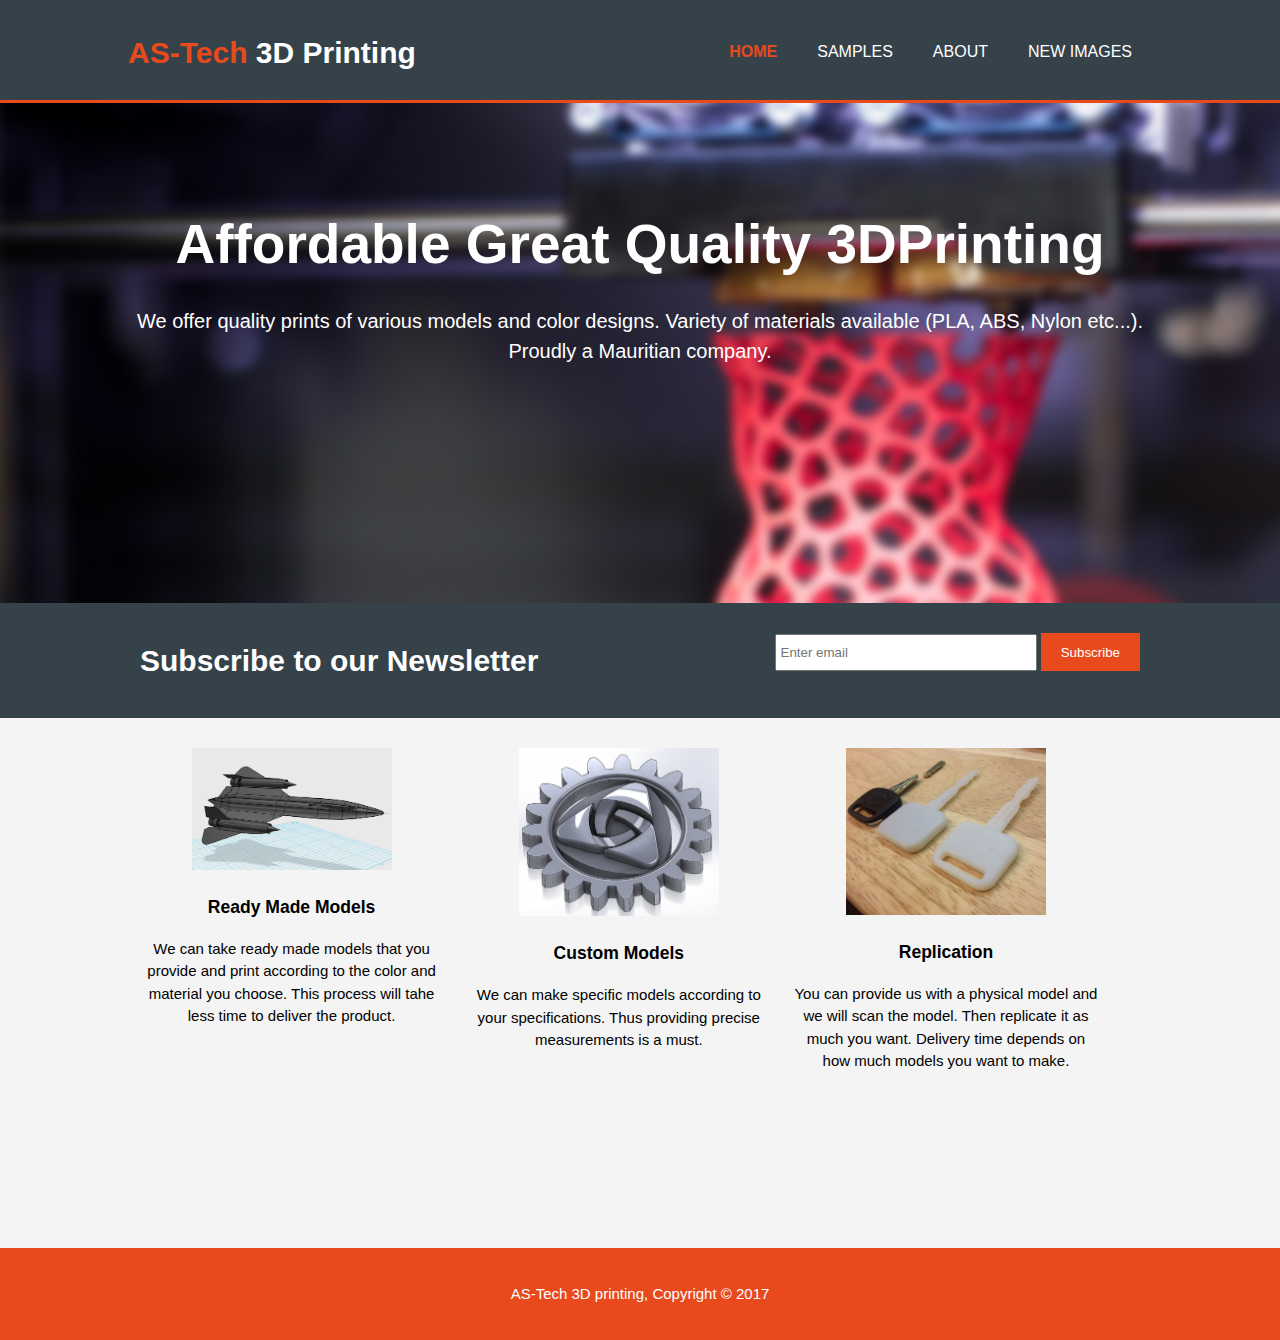
<file: index.html>
<!DOCTYPE html>
<html>

<head>
    <meta charset="utf-8">
    <meta name="viewport" content="width=device-width">
    <meta name="description" content="Affordable and professional 3D Printing">
    <meta name="keywords" content="3d printing, mauritius">
    <meta name="author" content="ASD">
    <title>ASD 3D printing | Welcome</title>
    <link rel="stylesheet" href="./css/style.css">
</head>

<body>
    <header>
        <div class="container">
            <div id="branding">
                <h1> <span class="highlight"> AS-Tech </span> 3D Printing </h1>
            </div>
            <nav>
                <ul>
                    <li class="current"><a href="index.html"> Home </a> </li>
                    <li><a href="samples.html"> Samples </a> </li>
                    <li><a href="about.html"> About </a> </li>
                    <li><a href="image.html"> New Images </a> </li>

                </ul>
            </nav>
        </div>
    </header>

    <section id="showcase">
        <div class="container">
            <h1> Affordable Great Quality 3DPrinting</h1>
            <p> We offer quality prints of various models and color designs. Variety of materials available (PLA, ABS, Nylon etc...). Proudly a Mauritian company.</p>
        </div>
    </section>

    <section id="newsletter">
        <div class="container">
            <h1> Subscribe to our Newsletter</h1>
            <form>
                <input type="email" placeholder="Enter email">
                <button type="submit" class="button_1">Subscribe</button>
            </form>
        </div>
    </section>

    <section id="boxes">
        <div class="container">
            <div class="box">
                <img src="./img/logo_html.png">
                <h3>Ready Made Models </h3>
                <p> We can take ready made models that you provide and print according to the color and material you choose. This process will tahe less time to deliver the product. </p>
            </div>

            <div class="box">
                <img src="./img/logo_css.png">
                <h3> Custom Models</h3>
                <p> We can make specific models according to your specifications. Thus providing precise measurements is a must. </p>
            </div>

            <div class="box">
                <img src="./img/logo_brush.png">
                <h3>Replication </h3>
                <p> You can provide us with a physical model and we will scan the model. Then replicate it as much you want. Delivery time depends on how much models you want to make. </p>
            </div>
        </div>
    </section>

    <footer>
        <p> AS-Tech 3D printing, Copyright &copy; 2017 </p>
    </footer>

</body>

</html>
</file>
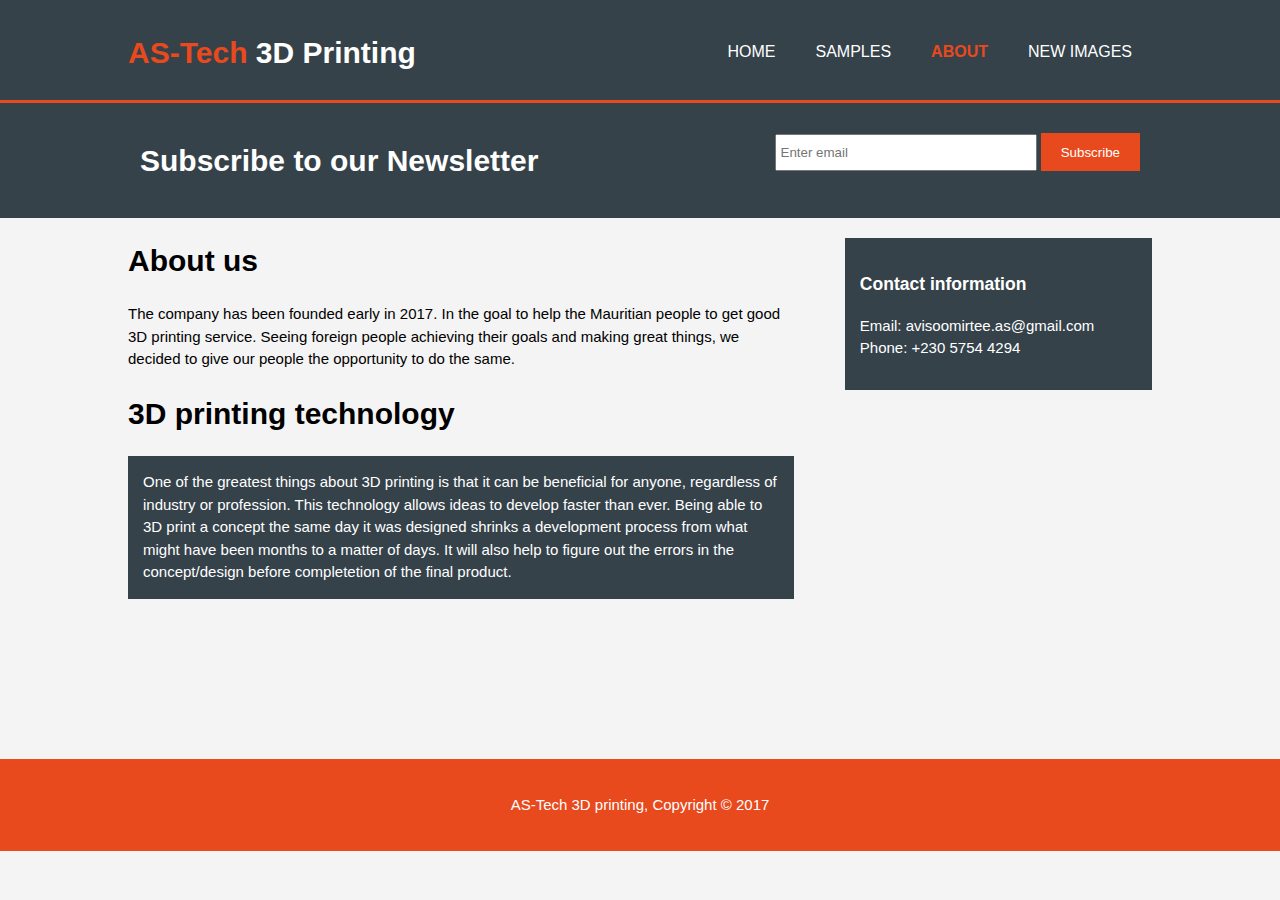
<file: about.html>
<!DOCTYPE html>
<html>

<head>
    <meta charset="utf-8">
    <meta name="viewport" content="width=device-width">
    <meta name="description" content="Affordable and professional 3D Printing">
    <meta name="keywords" content="3d printing, mauritius">
    <meta name="author" content="ASD">
    <title>ASD 3D printing | About</title>
    <link rel="stylesheet" href="./css/style.css">
</head>

<body>
    <header>
        <div class="container">
            <div id="branding">
                <h1> <span class="highlight"> AS-Tech </span> 3D Printing </h1>
            </div>
            <nav>
                <ul>
                    <li><a href="index.html"> Home </a> </li>
                    <li><a href="samples.html"> Samples </a> </li>
                    <li class="current"><a href="about.html"> About </a> </li>
                    <li><a href="image.html"> New Images </a> </li>

                </ul>
            </nav>
        </div>
    </header>


    <section id="newsletter">
        <div class="container">
            <h1> Subscribe to our Newsletter</h1>
            <form>
                <input type="email" placeholder="Enter email">
                <button type="submit" class="button_1">Subscribe</button>
            </form>
        </div>
    </section>

    <section id="main">
        <div class="container">
            <article id="main_col">
                <h1 class="page-title"> About us</h1>
                <p>
                    The company has been founded early in 2017. In the goal to help the Mauritian people to get good 3D printing service. Seeing foreign people achieving their goals and making great things, we decided to give our people the opportunity to do the same.
                </p>
                <h1> 3D printing technology </h1>
                <p class="dark">
                    One of the greatest things about 3D printing is that it can be beneficial for anyone, regardless of industry or profession. This technology allows ideas to develop faster than ever. Being able to 3D print a concept the same day it was designed shrinks
                    a development process from what might have been months to a matter of days. It will also help to figure out the errors in the concept/design before completetion of the final product.

                </p>
            </article>

            <aside id="sidebar">
                <div class="dark">
                    <h3> Contact information</h3>
                    <p>
                        Email: avisoomirtee.as@gmail.com Phone: +230 5754 4294
                    </p>
                </div>
            </aside>
        </div>
    </section>

    <footer>
        <p> AS-Tech 3D printing, Copyright &copy; 2017 </p>
    </footer>

</body>

</html>
</file>
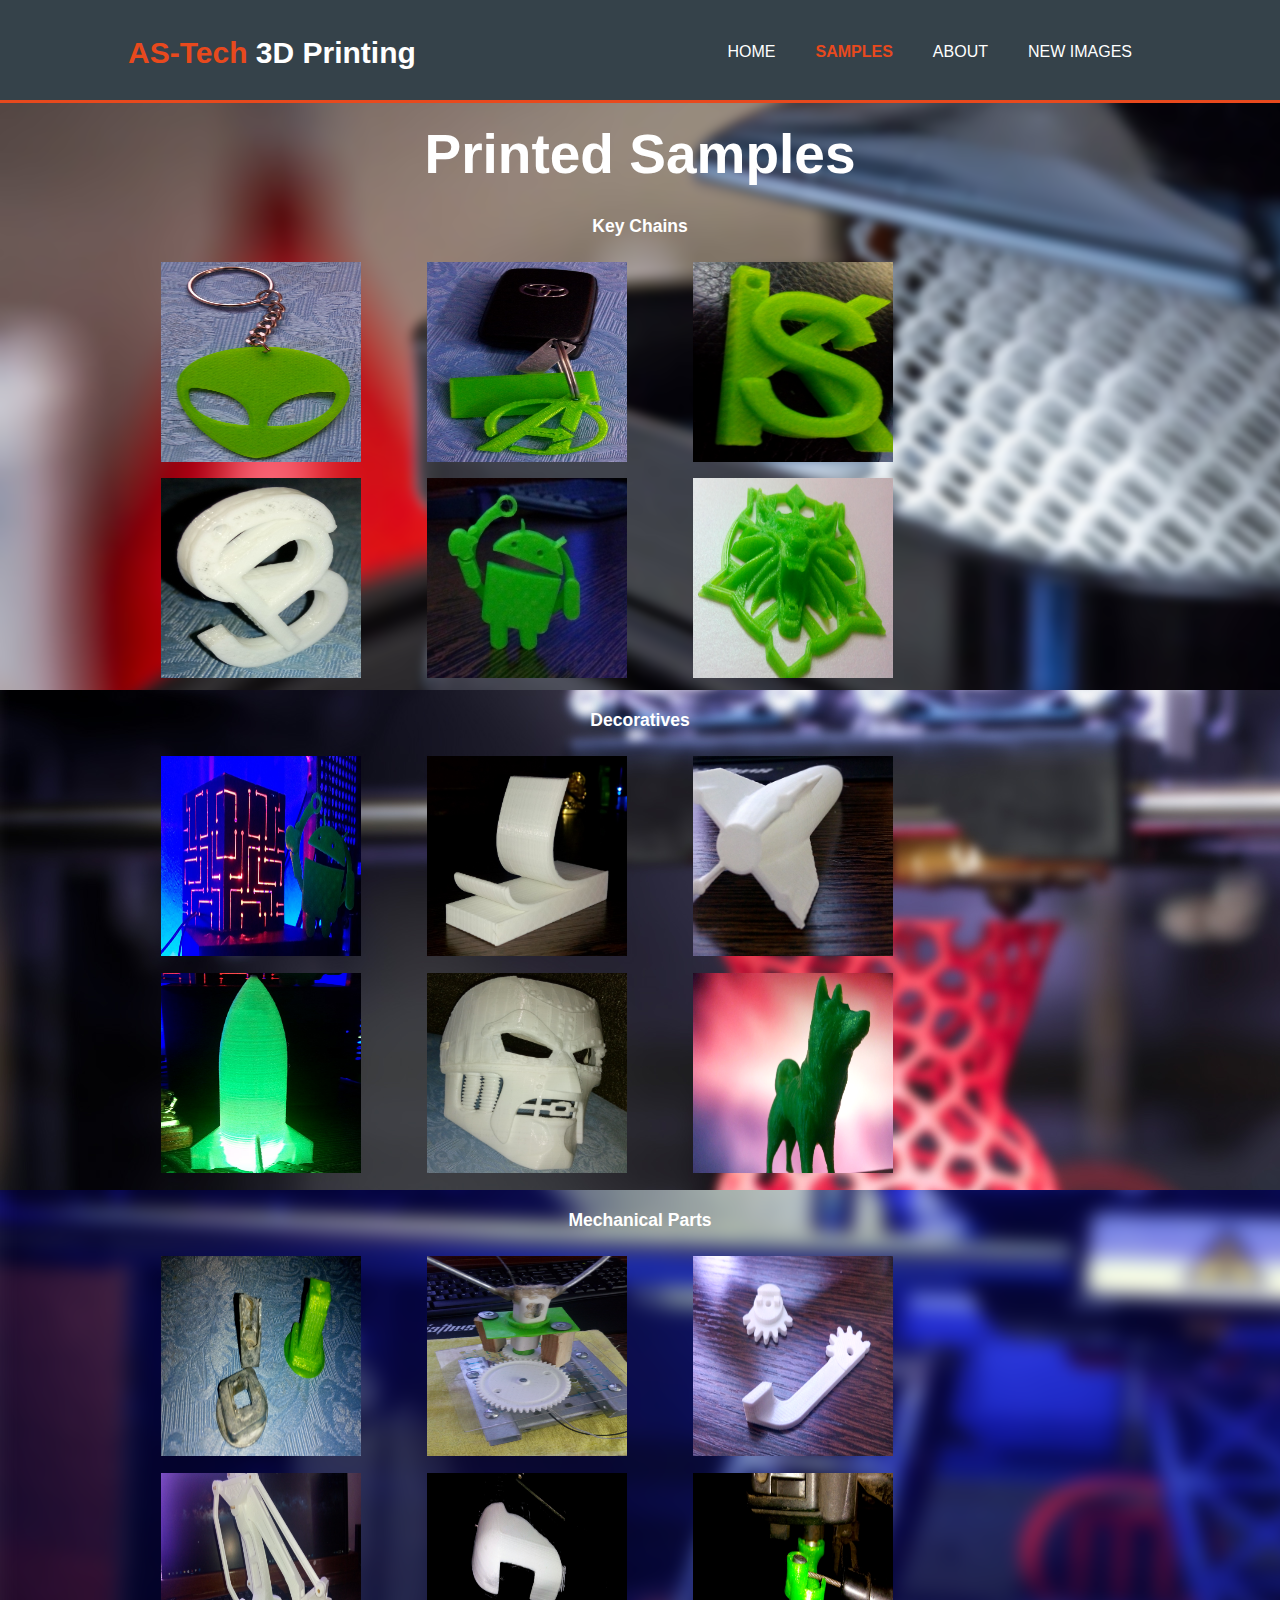
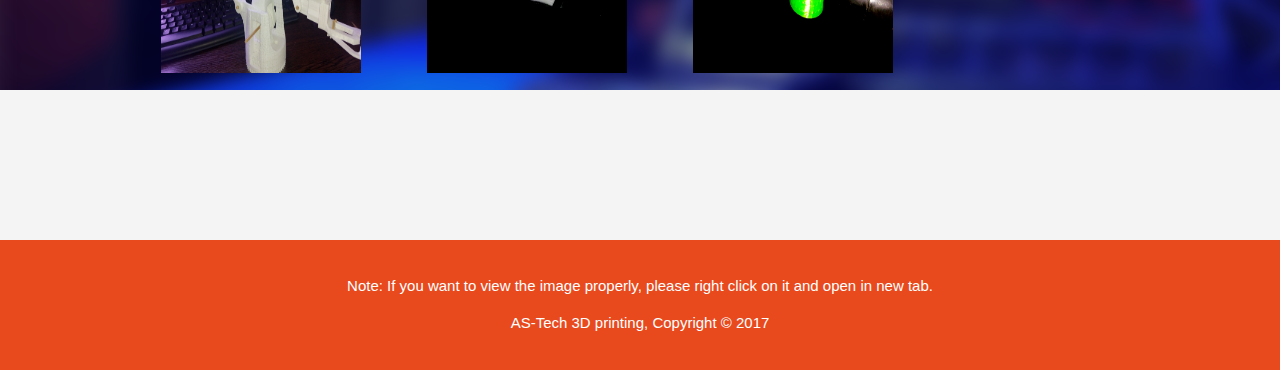
<file: samples.html>
<!DOCTYPE html>
<html>

<head>
    <meta charset="utf-8">
    <meta name="viewport" content="width=device-width">
    <meta name="description" content="Affordable and professional 3D Printing">
    <meta name="keywords" content="3d printing, mauritius">
    <meta name="author" content="ASD">
    <title>ASD 3D printing | About</title>
    <link rel="stylesheet" href="./css/style.css">
</head>

<body>
    <header>
        <div class="container">
            <div id="branding">
                <h1> <span class="highlight"> AS-Tech </span> 3D Printing </h1>
            </div>
            <nav>
                <ul>
                    <li><a href="index.html"> Home </a> </li>
                    <li class="current"><a href="samples.html"> Samples </a> </li>
                    <li><a href="about.html"> About </a> </li>
                    <li><a href="image.html"> New Images </a> </li>

                </ul>
            </nav>
        </div>
    </header>
    <section id="showbacks">

        <section id="xboxes">
            <div class="container">
                <h1> Printed Samples </h1>
                <section>
                    <h3> Key Chains</h3>
                    <div class="xbox">

                        <img style="  display:inline" src="./img/alien.jpg" width="300" height="200">
                    </div>

                    <div class="xbox">

                        <img style="  display:inline" src="./img/A.jpg" width="300" height="200">
                    </div>

                    <div class="xbox">

                        <img style="  display:inline" src="./img/ks.jpg" width="300" height="200">
                    </div>

                    <div class="xbox">
                        <img style="  display:inline" src="./img/sp.jpg" width="300" height="200">

                    </div>

                    <div class="xbox">

                        <img style="  display:inline" src="./img/android.jpg" width="300" height="200">
                    </div>

                    <div class="xbox">

                        <img style="  display:inline" src="./img/witcher.jpg" width="300" height="200">
                    </div>

                </section>
            </div>
        </section>
    </section>


    <section id="showcase">
        <section id="xboxes">
            <div class="container">
                <section>
                    <h3> Decoratives </h3>



                    <div class="xbox">

                        <img src="./img/cube.jpg" width="300" height="200">
                    </div>

                    <div class="xbox">
                        <img src="./img/pholder.jpg" width="300" height="200">
                    </div>

                    <div class="xbox">
                        <img src="./img/rocket.jpg" width="300" height="200">
                    </div>

                    <div class="xbox">
                        <img src="./img/rock.jpg" width="300" height="200">
                    </div>

                    <div class="xbox">
                        <img src="./img/mask.jpg" width="300" height="200">
                    </div>

                    <div class="xbox">
                        <img src="./img/dog.jpg" width="300" height="200">
                    </div>

                </section>
            </div>
        </section>
    </section>


    <section id="showcases">
        <section id="xboxes">
            <div class="container">
                <section>
                    <h3> Mechanical Parts</h3>

                    <div class="xbox">
                        <a>
                            <href="./img/door.jpg"> <img src="./img/door.jpg" width="300" height="200"> </a>
                    </div>

                    <div class="xbox">
                        <img src="./img/gear.jpg" width="300" height="200">
                    </div>

                    <div class="xbox">
                        <img src="./img/mech.jpg" width="300" height="200">
                    </div>

                    <div class="xbox">
                        <img src="./img/robo.jpg" width="300" height="200">
                    </div>

                    <div class="xbox">
                        <img src="./img/laptop.jpg" width="300" height="200">
                    </div>

                    <div class="xbox">
                        <img src="./img/moto.jpg" width="300" height="200">
                    </div>




                </section>
            </div>
        </section>
    </section>


    <footer>
        <p> Note: If you want to view the image properly, please right click on it and open in new tab. </p>
        <p> AS-Tech 3D printing, Copyright &copy; 2017 </p>
    </footer>

</body>

</html>
</file>
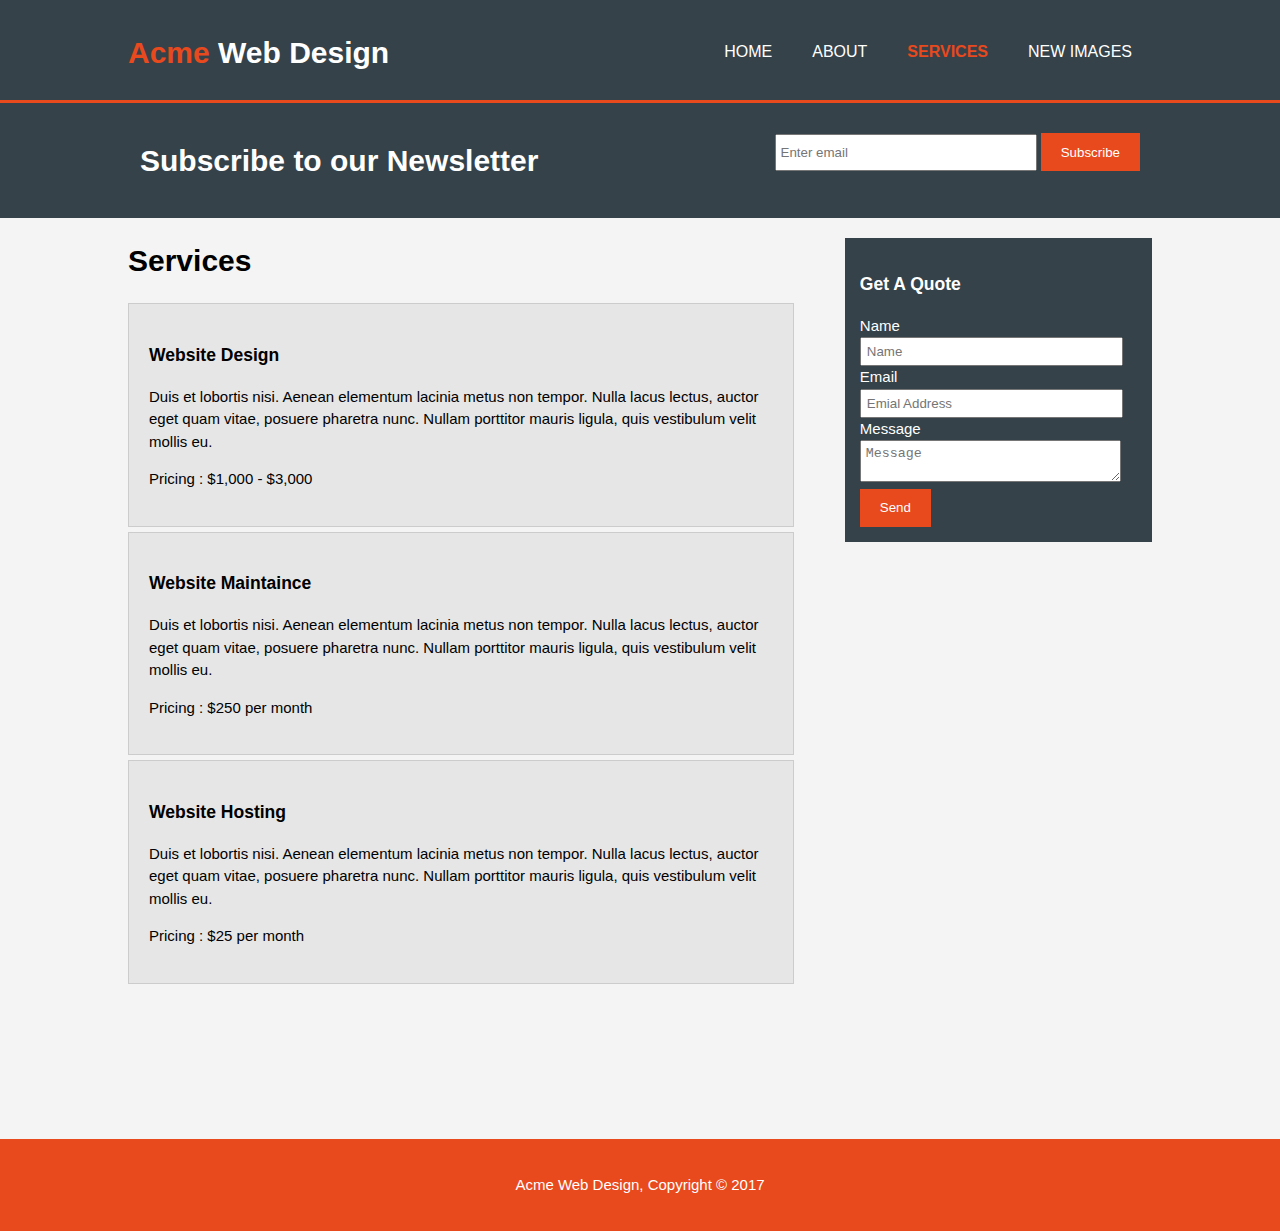
<file: services.html>
<!DOCTYPE html>
<html>

<head>
    <meta charset="utf-8">
    <meta name="viewport" content="width=device-width">
    <meta name="description" content="Affordable and professional 3D Printing">
    <meta name="keywords" content="3d printing, mauritius">
    <meta name="author" content="ASD">
    <title>Acme Web design | Services</title>
    <link rel="stylesheet" href="./css/style.css">
</head>

<body>
    <header>
        <div class="container">
            <div id="branding">
                <h1> <span class="highlight"> Acme </span> Web Design </h1>
            </div>
            <nav>
                <ul>
                    <li><a href="index.html"> Home </a> </li>
                    <li><a href="about.html"> About </a> </li>
                    <li class="current"> <a href="services.html"> Services </a> </li>
                    <li><a href="image.html"> New Images </a> </li>
                </ul>
            </nav>
        </div>
    </header>


    <section id="newsletter">
        <div class="container">
            <h1> Subscribe to our Newsletter</h1>
            <form>
                <input type="email" placeholder="Enter email">
                <button type="submit" class="button_1">Subscribe</button>
            </form>
        </div>
    </section>

    <section id="main">
        <div class="container">
            <article id="main_col">
                <h1 class="page-title"> Services</h1>
                <ul id="services">
                    <li>
                        <h3> Website Design </h3>
                        <p>Duis et lobortis nisi. Aenean elementum lacinia metus non tempor. Nulla lacus lectus, auctor eget quam vitae, posuere pharetra nunc. Nullam porttitor mauris ligula, quis vestibulum velit mollis eu. </p>
                        <p> Pricing : $1,000 - $3,000 </p>
                    </li>
                    <li>
                        <h3> Website Maintaince </h3>
                        <p>Duis et lobortis nisi. Aenean elementum lacinia metus non tempor. Nulla lacus lectus, auctor eget quam vitae, posuere pharetra nunc. Nullam porttitor mauris ligula, quis vestibulum velit mollis eu. </p>
                        <p> Pricing : $250 per month </p>
                    </li>
                    <li>
                        <h3> Website Hosting </h3>
                        <p>Duis et lobortis nisi. Aenean elementum lacinia metus non tempor. Nulla lacus lectus, auctor eget quam vitae, posuere pharetra nunc. Nullam porttitor mauris ligula, quis vestibulum velit mollis eu. </p>
                        <p> Pricing : $25 per month </p>
                    </li>
                </ul>
            </article>

            <aside id="sidebar">
                <div class="dark">
                    <h3> Get A Quote </h3>
                    <form class="quote">
                        <div>
                            <label>Name</label><br>
                            <input type="text" placeholder="Name">
                        </div>
                        <div>
                            <label>Email</label><br>
                            <input type="email" placeholder="Emial Address">
                        </div>
                        <div>
                            <label>Message</label><br>
                            <textarea placeholder="Message"></textarea>
                        </div>
                        <button class="button_1" type="submit">Send</button>
                    </form>

                </div>
            </aside>
        </div>
    </section>

    <footer>
        <p> Acme Web Design, Copyright &copy; 2017 </p>
    </footer>

</body>

</html>
</file>
<file: css/style.css>
body{    
    font: 15px/1.5 Arial, Helvetica, sans-serif;
    padding: 0;
    margin: 0;
    background-color: #f4f4f4;
}

/*Global */
.container{
    width: 80%;
    margin: auto;
    overflow: hidden;
}

 ul{
    margin: 0;
    padding: 0;
}


.button_1{
    height: 38px;
    background: #e8491d;
    border: 0;
    padding-left: 20px;
    padding-right: 20px;
    color: #ffffff;
}

.dark{
    padding: 15px;
    background: #35424a;
    color: white;
    margin-top: 10px;
    margin-bottom: 10px;
}
/* header */
header{
    background: #35424a;
    color: #ffffff;
    padding-top: 30px;
    min-height: 70px;
    border-bottom: #e8491d 3px solid;

}

header a{
color: #ffffff;
text-decoration: none;
text-transform: uppercase;
font-size: 16px;
}



header li{
    float: left;
    display: inline;
    padding: 0 20px 0 20px;
}


header #branding{
    float: left;
}

header #branding h1{
    margin: 0;
}

header nav{
    float: right;
    margin-top: 10px;
}

header .highlight, header .current a{
    color: #e8491d;
    font-weight: bold;
    
}

header a:hover{
    color: #cccccc;
    font-weight: bold;
}

/*  samples back ground */
#showback{
    min-height: 500px;
    background: url('../img/second.png') no-repeat 0 -200px;

    
    text-align: center;
    color: #ffffff;
   
}

#showbacks{
    min-height: 500px;
    background: url('../img/second.png') no-repeat 0 -200px;

    
    text-align: center;
    color: #ffffff;
   
}
#showbacks h1{
    margin-top: 10px;
    font-size: 55px;
    margin-bottom: 10px;
}

#showback h1{
    margin-top: 100px;
    font-size: 55px;
    margin-bottom: 10px;
}

#showback p{
    font-size: 20px;

}

/*  list  */

#list  {
    list-style-image: url('../img/second.png') ;
}


/* Showcase */
#showcases{
    min-height: 500px;
    background: url('../img/make.png') no-repeat 0 -200px;
    text-align: center;
    color: #ffffff;
}


#showcase{
    min-height: 500px;
    background: url('../img/showcase.jpg') no-repeat 0 -200px;
    text-align: center;
    color: #ffffff;
}

#showcase h1{
    margin-top: 100px;
    font-size: 55px;
    margin-bottom: 10px;
}

#showcase p{
    font-size: 20px;

}


/* newsletter  */

#newsletter {
    padding: 15px;
    color: #ffffff;
    background: #35424a;
}

#newsletter h1{
    float: left;

}

#newsletter form{
    float: right;
    margin-top: 15px;

}

#newsletter input[type="email"]{
    padding: 4px;
    height: 25px;
    width: 250px;

}

/*  xbox  */
#xboxes{
    margin-top: 10px auto;

}

#xboxes .xbox{
    float: left;
    text-align: center;
    width: 25%;
    padding: 5px;
    
}

#xboxes .xbox img{
    width: 200px;
}

/* boxes  */

#boxes{
    margin-top: 20px;

}

#boxes .box{
    float: left;
    text-align: center;
    width: 30%;
    padding: 10px;
    
}

#boxes .box img{
    width: 200px;
}

/* side bar */

aside#sidebar{
    float: right;
    width: 30%;
    margin-top: 10px;
}

aside#sidebar .quote input, aside#sidebar .quote textarea{
    width: 90%;
    padding: 5px;

}

/* main-col */
article#main_col{
    float: left;
    width: 65%;
}

/* services */

ul#services li{
list-style: none;
padding: 20px;
border: #cccccc solid 1px;
margin-bottom: 5px;
background: #e6e6e6 ;
}

footer{
    padding: 20px;
    margin-top: 150px;
    color: #ffffff;
    background-color: #e8491d;
    text-align: center;
}


/* media queries */

@media(max-width: 768px){
    header #branding,
    header nav,
     header nav li,
     #newsletter h1,
     #newsletter form,
     #boxes .box,
     #xboxes .xbox,
     article#main_col,
     aside#sidebar{
        float: none;
        text-align: center;
        width: 100%;

    }

    header {
        padding-bottom: 20px;
    }

    #showcase h1{
        margin-top: 40px;
    }
    #showbacks h1{
        margin-top: 40px;
    }

    #newsletter button, .quote button{
        display: block;
        width: 100%;
    }

    #newsletter form input[type="email"], .quote input, .quote textarea{
        width: 100%;
        margin-bottom: 5px;
    }
}
</file>
